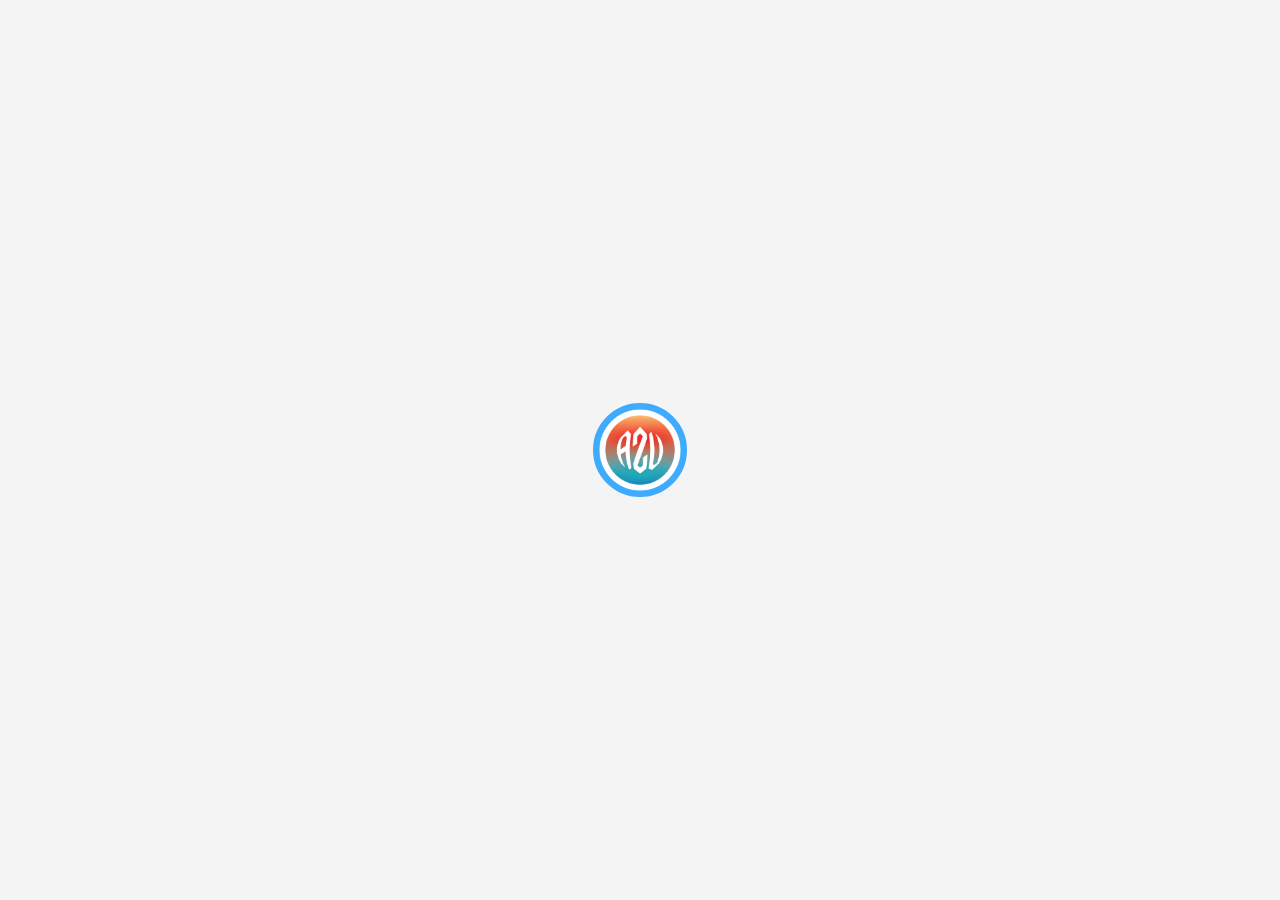
<file: index.html>
<!DOCTYPE html>
<html lang="en">
<head>
    <meta charset="UTF-8">
    <meta name="viewport" content="width=device-width, initial-scale=1.0">
    <link href="assets/img/favicon.png" rel="icon">
    <link href="assets/img/apple-touch-icon.png" rel="apple-touch-icon">
    <title>Ashutosh Bhattarai</title>
    <style>
        body, html {
            margin: 0;
            padding: 0;
            font-family: 'Poppins', sans-serif;
            background-color: #4696e5;
            height: 100%;
            overflow-x: hidden;
        }

        /* Intro Heartbeat and Expanding Circle Animation */
        .intro {
            display: flex;
            justify-content: center;
            align-items: center;
            background-color: #f4f4f4;
            color: white;
            height: 100vh;
            width: 100%;
            position: fixed;
            top: 0;
            left: 0;
            z-index: 100;
            font-size: 48px;
            opacity: 1;
            animation: fadeOut 1s 3s forwards;
        }

        .intro .heart {
            z-index: 101;
            animation: heartbeat 1s ease-in-out infinite;
            position: relative;
            width: 86px;
            height: 86px;
        }

        .intro .heart img {
            width: 100%;
            height: 100%;
            object-fit: contain;
        }

        @keyframes heartbeat {
            0%, 100% {
                transform: scale(0.8);
            }
            25% {
                transform: scale(1.2);
            }
            60% {
                transform: scale(1);
            }
            80% {
                transform: scale(1.2);
            }
        }

        @keyframes fadeOut {
            to {
                opacity: 0;
                visibility: hidden;
            }
        }

        .circle {
            position: absolute;
            border: 7px solid #3eabff;
            border-radius: 50%;
            animation: expandWobble 6s ease-in-out forwards;
            transform-origin: center;
            opacity: 1;
        }

        .circle:first-child {
            width: 96px;
            height: 96px;
            animation-delay: 0s;
            
        }

        .circle:last-child {
            width: 80px;
            height: 80px;
            animation-delay: 0.5s;
        }

        @keyframes expandWobble {
            0% {
                transform: scale(1);
                opacity: 1;
                
            }
            25% {
                transform: scale(10) rotate(3deg);
                opacity: 0.9;
            }
            50% {
                transform: scale(25) rotate(-3deg);
                opacity: 0.7;
                
            }
            75% {
                transform: scale(40) rotate(2deg);
                opacity: 0.5;
            }
            100% {
                transform: scale(55) rotate(0deg);
                opacity: 0;
                
            }
        }
    </style>
</head>
<body>

    <!-- Intro Section with Heartbeat and Expanding Circle -->
    <div class="intro">
        <div class="heart"><img src="images/star.png"></div>
        <div class="circle"></div>
        <div class="circle"></div>
    </div>

    <script>
        // Redirect to index.html after the animation is done
        setTimeout(() => {
            window.location.href = 'home.html';
        }, 5000); // Redirect after 5 seconds (match with the animation duration)
    </script>
</body>
</html>
</file>
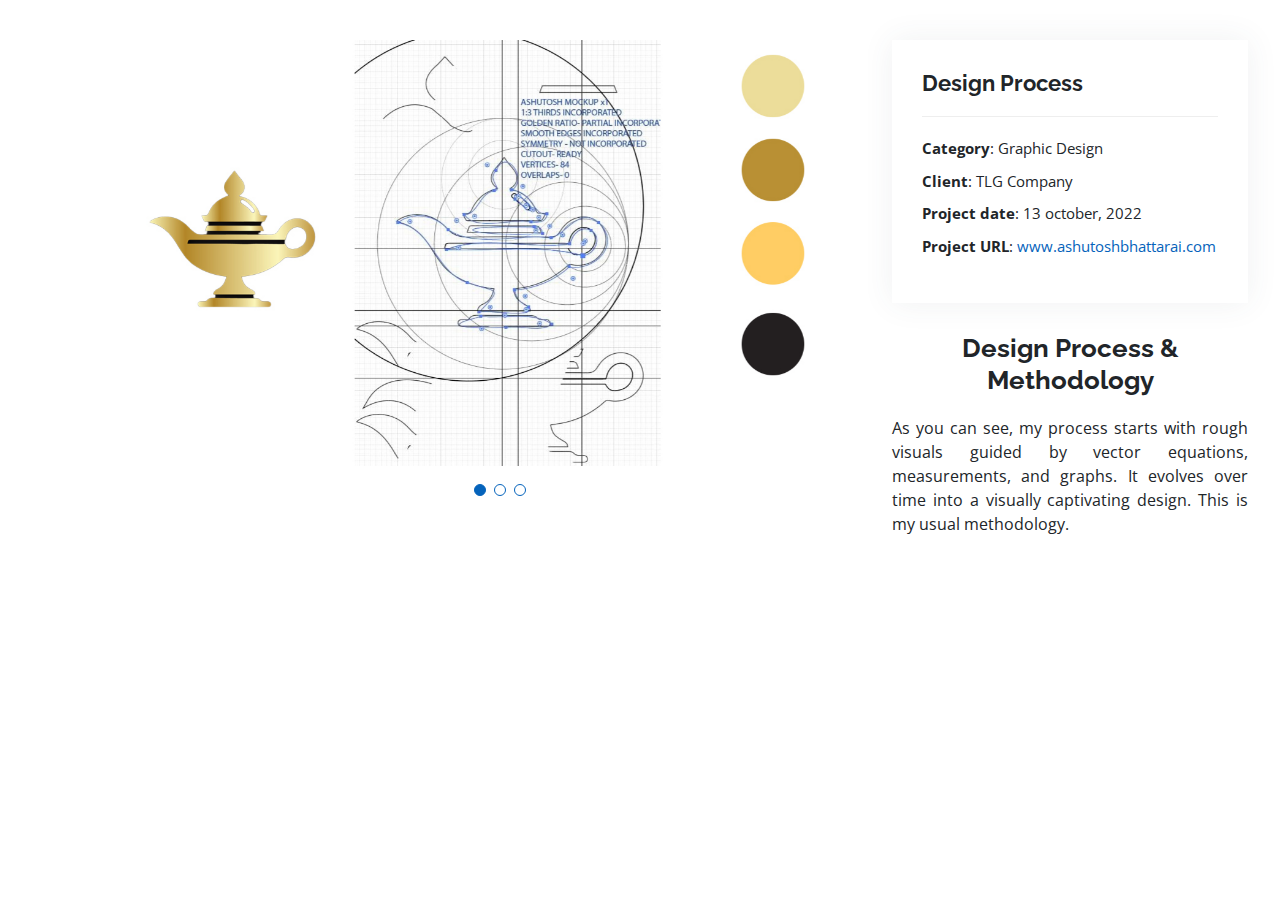
<file: Portfolio/portfolio-details.html>
<!DOCTYPE html>
<html lang="en">

<head>
  <meta charset="utf-8">
  <meta content="width=device-width, initial-scale=1.0" name="viewport">

  <title>Portfolio Details - Personal Bootstrap Template</title>
  <meta content="" name="description">
  <meta content="" name="keywords">

  <!-- Favicons -->
  <link href="assets/img/favicon.png" rel="icon">
  <link href="assets/img/apple-touch-icon.png" rel="apple-touch-icon">

  <!-- Google Fonts -->
  <link href="https://fonts.googleapis.com/css?family=Open+Sans:300,300i,400,400i,600,600i,700,700i|Raleway:300,300i,400,400i,500,500i,600,600i,700,700i|Poppins:300,300i,400,400i,500,500i,600,600i,700,700i" rel="stylesheet">

  <!-- Vendor CSS Files -->
  <link href="assets/vendor/aos/aos.css" rel="stylesheet">
  <link href="assets/vendor/bootstrap/css/bootstrap.min.css" rel="stylesheet">
  <link href="assets/vendor/bootstrap-icons/bootstrap-icons.css" rel="stylesheet">
  <link href="assets/vendor/boxicons/css/boxicons.min.css" rel="stylesheet">
  <link href="assets/vendor/glightbox/css/glightbox.min.css" rel="stylesheet">
  <link href="assets/vendor/swiper/swiper-bundle.min.css" rel="stylesheet">

  <!-- Template Main CSS File -->
  <link href="assets/css/style.css" rel="stylesheet">

  <!-- =======================================================
  * Template Name: MyResume
  * Template URL: https://bootstrapmade.com/free-html-bootstrap-template-my-resume/
  * Updated: Mar 17 2024 with Bootstrap v5.3.3
  * Author: BootstrapMade.com
  * License: https://bootstrapmade.com/license/
  ======================================================== -->
</head>

<body>
  <main id="main">

    <!-- ======= Portfolio Details Section ======= -->
    <section id="portfolio-details" class="portfolio-details">
      <div class="container">

        <div class="row gy-4">

          <div class="col-lg-8">
            <div class="portfolio-details-slider swiper">
              <div class="swiper-wrapper align-items-center">

                <div class="swiper-slide">
                  <img src="assets/img/portfolio/portfolio-details-1.jpg" alt="">
                </div>

                <div class="swiper-slide">
                  <img src="assets/img/portfolio/portfolio-details-2.jpg" alt="">
                </div>

                <div class="swiper-slide">
                  <img src="assets/img/portfolio/portfolio-details-3.jpg" alt="">
                </div>

              </div>
              <div class="swiper-pagination"></div>
            </div>
          </div>

          <div class="col-lg-4">
          <div class="portfolio-info">
              <h3>Design Process</h3>
              <ul>
                <li><strong>Category</strong>: Graphic Design</li>
                <li><strong>Client</strong>: TLG Company</li>
                <li><strong>Project date</strong>: 13 october, 2022</li>
                <li><strong>Project URL</strong>: <a href="#">www.ashutoshbhattarai.com</a></li>
              </ul>
            </div>
            
            <div class="portfolio-description">
              <h2 align=center>Design Process & Methodology</h2>
              <p align=justify>
                As you can see, my process starts with rough visuals guided by vector equations, measurements, and graphs. 
                It evolves over time into a visually captivating design. This is my usual methodology.
              </p>
            </div>
          </div>
         </div>

      </div>
    </section><!-- End Portfolio Details Section -->

  </main><!-- End #main -->

  <div id="preloader"></div>
  <a href="#" class="back-to-top d-flex align-items-center justify-content-center"><i class="bi bi-arrow-up-short"></i></a>

  <!-- Vendor JS Files -->
  <script src="assets/vendor/purecounter/purecounter_vanilla.js"></script>
  <script src="assets/vendor/aos/aos.js"></script>
  <script src="assets/vendor/bootstrap/js/bootstrap.bundle.min.js"></script>
  <script src="assets/vendor/glightbox/js/glightbox.min.js"></script>
  <script src="assets/vendor/isotope-layout/isotope.pkgd.min.js"></script>
  <script src="assets/vendor/swiper/swiper-bundle.min.js"></script>
  <script src="assets/vendor/typed.js/typed.umd.js"></script>
  <script src="assets/vendor/waypoints/noframework.waypoints.js"></script>
  <script src="assets/vendor/php-email-form/validate.js"></script>

 <!-- Template Main JS File -->
 <script src="assets/js/main.js"></script>


</body>

</html>
</file>
<file: Portfolio/assets/css/style.css>
/**
* Template Name: MyResume
* Template URL: https://bootstrapmade.com/free-html-bootstrap-template-my-resume/
* Updated: Mar 17 2024 with Bootstrap v5.3.3
* Author: BootstrapMade.com
* License: https://bootstrapmade.com/license/
*/

/*--------------------------------------------------------------
# General
--------------------------------------------------------------*/
body {
  font-family: "Open Sans", sans-serif;
  color: #212529;
}

a {
  color: #0563bb;
  text-decoration: none;
}

a:hover {
  color: #067ded;
  text-decoration: none;
}

h1,
h2,
h3,
h4,
h5,
h6 {
  font-family: "Raleway", sans-serif;
}

/*--------------------------------------------------------------
# Back to top button
--------------------------------------------------------------*/
.back-to-top {
  position: fixed;
  visibility: hidden;
  opacity: 0;
  right: 15px;
  bottom: 15px;
  z-index: 996;
  background: #0563bb;
  width: 40px;
  height: 40px;
  border-radius: 50px;
  transition: all 0.4s;
}

.back-to-top i {
  font-size: 28px;
  color: #fff;
  line-height: 0;
}

.back-to-top:hover {
  background: #0678e3;
  color: #fff;
}

.back-to-top.active {
  visibility: visible;
  opacity: 1;
}

/*--------------------------------------------------------------
# Preloader
--------------------------------------------------------------*/
#preloader {
  position: fixed;
  top: 0;
  left: 0;
  right: 0;
  bottom: 0;
  z-index: 9999;
  overflow: hidden;
  background: #fff;
}

#preloader:before {
  content: "";
  position: fixed;
  top: calc(50% - 30px);
  left: calc(50% - 30px);
  border: 6px solid #0563bb;
  border-top-color: #fff;
  border-bottom-color: #fff;
  border-radius: 50%;
  width: 60px;
  height: 60px;
  animation: animate-preloader 1s linear infinite;
}

@keyframes animate-preloader {
  0% {
    transform: rotate(0deg);
  }

  100% {
    transform: rotate(360deg);
  }
}

/*--------------------------------------------------------------
# Disable aos animation delay on mobile devices
--------------------------------------------------------------*/
@media screen and (max-width: 768px) {
  [data-aos-delay] {
    transition-delay: 0 !important;
  }
}

/*--------------------------------------------------------------
# Header
--------------------------------------------------------------*/
#header {
  position: fixed;
  top: 0;
  left: 0;
  bottom: 0;
  z-index: 9997;
  transition: all 0.5s;
  padding: 15px;
  overflow-y: auto;
}

@media (max-width: 991px) {
  #header {
    width: 300px;
    background: #fff;
    border-right: 1px solid #e6e9ec;
    left: -300px;
  }
}

@media (min-width: 991px) {
  #main {
    margin-left: 100px;
  }
}

/*--------------------------------------------------------------
# Navigation Menu
--------------------------------------------------------------*/
/**
* Desktop Navigation 
*/
.nav-menu {
  padding: 0;
  display: block;
}

.nav-menu * {
  margin: 0;
  padding: 0;
  list-style: none;
}

.nav-menu>ul>li {
  position: relative;
  white-space: nowrap;
}

.nav-menu a,
.nav-menu a:focus {
  display: flex;
  align-items: center;
  color: #45505b;
  padding: 10px 18px;
  margin-bottom: 8px;
  transition: 0.3s;
  font-size: 15px;
  border-radius: 50px;
  background: #f2f3f5;
  height: 56px;
  width: 100%;
  overflow: hidden;
  transition: 0.3s;
}

.nav-menu a i,
.nav-menu a:focus i {
  font-size: 20px;
}

.nav-menu a span,
.nav-menu a:focus span {
  padding: 0 5px 0 7px;
  color: #45505b;
}

@media (min-width: 992px) {

  .nav-menu a,
  .nav-menu a:focus {
    width: 56px;
  }

  .nav-menu a span,
  .nav-menu a:focus span {
    display: none;
    color: #fff;
  }
}

.nav-menu a:hover,
.nav-menu .active,
.nav-menu .active:focus,
.nav-menu li:hover>a {
  color: #fff;
  background: #0563bb;
}

.nav-menu a:hover span,
.nav-menu .active span,
.nav-menu .active:focus span,
.nav-menu li:hover>a span {
  color: #fff;
}

.nav-menu a:hover,
.nav-menu li:hover>a {
  width: 100%;
  color: #fff;
}

.nav-menu a:hover span,
.nav-menu li:hover>a span {
  display: block;
}

/**
* Mobile Navigation 
*/
.mobile-nav-toggle {
  position: fixed;
  right: 10px;
  top: 10px;
  z-index: 9998;
  border: 0;
  background: white;
  font-size: 44px;
  transition: all 0.4s;
  outline: none !important;
  line-height: 0;
  cursor: pointer;
  border-radius: 50px;
  padding: 5px;
}

.mobile-nav-toggle i {
  color: #45505b;
}

.mobile-nav-active {
  overflow: hidden;
}

.mobile-nav-active #header {
  left: 0;
}

.mobile-nav-active .mobile-nav-toggle {
  color: #fff;
  background-color: #dde1e5;
}

/*--------------------------------------------------------------
# Hero Section
--------------------------------------------------------------*/
#hero {
  width: 100%;
  height: 100vh;
  background: url("../img/hero-bg.jpg") top right no-repeat;
  background-size: cover;
  position: relative;
}

@media (min-width: 992px) {
  #hero {
    padding-left: 160px;
  }
}

#hero:before {
  content: "";
  background: rgba(255, 255, 255, 0.8);
  position: absolute;
  bottom: 0;
  top: 0;
  left: 0;
  right: 0;
}

#hero h1 {
  margin: 0;
  font-size: 64px;
  font-weight: 700;
  line-height: 56px;
  color: #45505b;
}

#hero p {
  color: #45505b;
  margin: 15px 0 0 0;
  font-size: 26px;
  font-family: "Poppins", sans-serif;
}

#hero p span {
  color: #0563bb;
  letter-spacing: 1px;
}

#hero .social-links {
  margin-top: 30px;
}

#hero .social-links a {
  font-size: 24px;
  display: inline-block;
  color: #45505b;
  line-height: 1;
  margin-right: 20px;
  transition: 0.3s;
}

#hero .social-links a:hover {
  color: #0563bb;
}

@media (max-width: 992px) {
  #hero {
    text-align: center;
  }

  #hero h1 {
    font-size: 32px;
    line-height: 36px;
  }

  #hero p {
    margin-top: 10px;
    font-size: 20px;
    line-height: 24px;
  }
}

/*--------------------------------------------------------------
# Sections General
--------------------------------------------------------------*/
section {
  padding: 60px 0;
  overflow: hidden;
}

.section-title {
  text-align: center;
  padding-bottom: 30px;
}

.section-title h2 {
  font-size: 32px;
  font-weight: bold;
  text-transform: uppercase;
  margin-bottom: 20px;
  padding-bottom: 20px;
  position: relative;
  color: #45505b;
}

.section-title h2::before {
  content: "";
  position: absolute;
  display: block;
  width: 120px;
  height: 1px;
  background: #ddd;
  bottom: 1px;
  left: calc(50% - 60px);
}

.section-title h2::after {
  content: "";
  position: absolute;
  display: block;
  width: 40px;
  height: 3px;
  background: #0563bb;
  bottom: 0;
  left: calc(50% - 20px);
}

.section-title p {
  margin-bottom: 0;
}

/*--------------------------------------------------------------
# About
--------------------------------------------------------------*/
.about .content h3 {
  font-weight: 700;
  font-size: 26px;
  color: #728394;
}

.about .content ul {
  list-style: none;
  padding: 0;
}

.about .content ul li {
  margin-bottom: 0px;
  display: flex;
  align-items: center;
}

.about .content ul strong {
  margin-right: 10px;
}

.about .content ul i {
  font-size: 16px;
  margin-right: 5px;
  color: #0563bb;
  line-height: 0;
}

.about .content p:last-child {
  margin-bottom: 0;
}

/*--------------------------------------------------------------
# Resume
--------------------------------------------------------------*/
.resume .resume-title {
  font-size: 26px;
  font-weight: 700;
  margin-top: 20px;
  margin-bottom: 20px;
  color: #45505b;
}

.resume .resume-item {
  padding: 0 0 20px 20px;
  margin-top: -2px;
  border-left: 2px solid #0563bb;
  position: relative;
}

.resume .resume-item h4 {
  line-height: 18px;
  font-size: 18px;
  font-weight: 600;
  text-transform: uppercase;
  font-family: "Poppins", sans-serif;
  color: #0563bb;
  margin-bottom: 10px;
}

.resume .resume-item h5 {
  font-size: 16px;
  background: #f7f8f9;
  padding: 5px 15px;
  display: inline-block;
  font-weight: 600;
  margin-bottom: 10px;
}

.resume .resume-item ul {
  padding-left: 20px;
}

.resume .resume-item ul li {
  padding-bottom: 10px;
}

.resume .resume-item:last-child {
  padding-bottom: 0;
}

.resume .resume-item::before {
  content: "";
  position: absolute;
  width: 16px;
  height: 16px;
  border-radius: 50px;
  left: -9px;
  top: 0;
  background: #fff;
  border: 2px solid #0563bb;
}

/*--------------------------------------------------------------
# Portfolio
--------------------------------------------------------------*/
.portfolio .portfolio-item {
  margin-bottom: 30px;
}

.portfolio #portfolio-flters {
  padding: 0;
  margin: 0 auto 25px auto;
  list-style: none;
  text-align: center;
  background: #fff;
  border-radius: 50px;
  padding: 2px 15px;
}

.portfolio #portfolio-flters li {
  cursor: pointer;
  display: inline-block;
  padding: 10px 15px;
  font-size: 14px;
  font-weight: 600;
  line-height: 1;
  text-transform: uppercase;
  color: #272829;
  margin-bottom: 5px;
  transition: all 0.3s ease-in-out;
}

.portfolio #portfolio-flters li:hover,
.portfolio #portfolio-flters li.filter-active {
  color: #0563bb;
}

.portfolio #portfolio-flters li:last-child {
  margin-right: 0;
}

.portfolio .portfolio-wrap {
  transition: 0.3s;
  position: relative;
  overflow: hidden;
  z-index: 1;
  background: rgba(69, 80, 91, 0.8);
}

.portfolio .portfolio-wrap::before {
  content: "";
  background: rgba(255, 255, 255, 0.7);
  position: absolute;
  left: 30px;
  right: 30px;
  top: 30px;
  bottom: 30px;
  transition: all ease-in-out 0.3s;
  z-index: 2;
  opacity: 0;
}

.portfolio .portfolio-wrap .portfolio-info {
  opacity: 0;
  position: absolute;
  top: 0;
  left: 0;
  right: 0;
  bottom: 0;
  text-align: center;
  z-index: 3;
  transition: all ease-in-out 0.3s;
  display: flex;
  flex-direction: column;
  justify-content: center;
  align-items: center;
}

.portfolio .portfolio-wrap .portfolio-info::before {
  display: block;
  content: "";
  width: 48px;
  height: 48px;
  position: absolute;
  top: 35px;
  left: 35px;
  border-top: 3px solid #d7dce1;
  border-left: 3px solid #d7dce1;
  transition: all 0.5s ease 0s;
  z-index: 9994;
}

.portfolio .portfolio-wrap .portfolio-info::after {
  display: block;
  content: "";
  width: 48px;
  height: 48px;
  position: absolute;
  bottom: 35px;
  right: 35px;
  border-bottom: 3px solid #d7dce1;
  border-right: 3px solid #d7dce1;
  transition: all 0.5s ease 0s;
  z-index: 9994;
}

.portfolio .portfolio-wrap .portfolio-info h4 {
  font-size: 20px;
  color: #45505b;
  font-weight: 600;
}

.portfolio .portfolio-wrap .portfolio-info p {
  color: #45505b;
  font-size: 14px;
  text-transform: uppercase;
  padding: 0;
  margin: 0;
}

.portfolio .portfolio-wrap .portfolio-links {
  text-align: center;
  z-index: 4;
}

.portfolio .portfolio-wrap .portfolio-links a {
  color: #45505b;
  margin: 0 2px;
  font-size: 28px;
  display: inline-block;
  transition: 0.3s;
}

.portfolio .portfolio-wrap .portfolio-links a:hover {
  color: #148af9;
}

.portfolio .portfolio-wrap:hover::before {
  top: 0;
  left: 0;
  right: 0;
  bottom: 0;
  opacity: 1;
}

.portfolio .portfolio-wrap:hover .portfolio-info {
  opacity: 1;
}

.portfolio .portfolio-wrap:hover .portfolio-info::before {
  top: 15px;
  left: 15px;
}

.portfolio .portfolio-wrap:hover .portfolio-info::after {
  bottom: 15px;
  right: 15px;
}

/*--------------------------------------------------------------
# Portfolio Details
--------------------------------------------------------------*/
.portfolio-details {
  padding-top: 40px;
}

.portfolio-details .portfolio-details-slider img {
  width: 100%;
}

.portfolio-details .portfolio-details-slider .swiper-pagination {
  margin-top: 20px;
  position: relative;
}

.portfolio-details .portfolio-details-slider .swiper-pagination .swiper-pagination-bullet {
  width: 12px;
  height: 12px;
  background-color: #fff;
  opacity: 1;
  border: 1px solid #0563bb;
}

.portfolio-details .portfolio-details-slider .swiper-pagination .swiper-pagination-bullet-active {
  background-color: #0563bb;
}

.portfolio-details .portfolio-info {
  padding: 30px;
  box-shadow: 0px 0 30px rgba(69, 80, 91, 0.08);
}

.portfolio-details .portfolio-info h3 {
  font-size: 22px;
  font-weight: 700;
  margin-bottom: 20px;
  padding-bottom: 20px;
  border-bottom: 1px solid #eee;
}

.portfolio-details .portfolio-info ul {
  list-style: none;
  padding: 0;
  font-size: 15px;
}

.portfolio-details .portfolio-info ul li+li {
  margin-top: 10px;
}

.portfolio-details .portfolio-description {
  padding-top: 30px;
}

.portfolio-details .portfolio-description h2 {
  font-size: 26px;
  font-weight: 700;
  margin-bottom: 20px;
}

.portfolio-details .portfolio-description p {
  padding: 0;
}

/*--------------------------------------------------------------
# Contact
--------------------------------------------------------------*/
.contact .info {
  width: 100%;
  background: #fff;
}

.contact .info i {
  font-size: 20px;
  color: #0563bb;
  float: left;
  width: 44px;
  height: 44px;
  background: #eef7ff;
  display: flex;
  justify-content: center;
  align-items: center;
  border-radius: 50px;
  transition: all 0.3s ease-in-out;
}

.contact .info h4 {
  padding: 0 0 0 60px;
  font-size: 22px;
  font-weight: 600;
  margin-bottom: 5px;
  color: #45505b;
}

.contact .info p {
  padding: 0 0 0 60px;
  margin-bottom: 0;
  font-size: 14px;
  color: #728394;
}

.contact .info .email,
.contact .info .phone {
  margin-top: 40px;
}

.contact .info .email:hover i,
.contact .info .address:hover i,
.contact .info .phone:hover i {
  background: #0563bb;
  color: #fff;
}

.contact .php-email-form {
  width: 100%;
  background: #fff;
}

.contact .php-email-form .form-group {
  padding-bottom: 8px;
}

.contact .php-email-form .error-message {
  display: none;
  color: #fff;
  background: #ed3c0d;
  text-align: left;
  padding: 15px;
  font-weight: 600;
}

.contact .php-email-form .error-message br+br {
  margin-top: 25px;
}

.contact .php-email-form .sent-message {
  display: none;
  color: #fff;
  background: #18d26e;
  text-align: center;
  padding: 15px;
  font-weight: 600;
}

.contact .php-email-form .loading {
  display: none;
  background: #fff;
  text-align: center;
  padding: 15px;
}

.contact .php-email-form .loading:before {
  content: "";
  display: inline-block;
  border-radius: 50%;
  width: 24px;
  height: 24px;
  margin: 0 10px -6px 0;
  border: 3px solid #18d26e;
  border-top-color: #eee;
  animation: animate-loading 1s linear infinite;
}

.contact .php-email-form input,
.contact .php-email-form textarea {
  border-radius: 4px;
  box-shadow: none;
  font-size: 14px;
}

.contact .php-email-form input[type=text],
.contact .php-email-form input[type=email] {
  height: 44px;
}

.contact .php-email-form textarea {
  padding: 10px 12px;
}

.contact .php-email-form button[type=submit] {
  background: #0563bb;
  border: 0;
  padding: 10px 35px;
  color: #fff;
  transition: 0.4s;
  border-radius: 50px;
}

.contact .php-email-form button[type=submit]:hover {
  background: #0678e3;
}

@keyframes animate-loading {
  0% {
    transform: rotate(0deg);
  }

  100% {
    transform: rotate(360deg);
  }
}

/*--------------------------------------------------------------
# Footer
--------------------------------------------------------------*/
#footer {
  background: #f7f8f9;
  color: #45505b;
  font-size: 14px;
  text-align: center;
  padding: 30px 0;
}

#footer h3 {
  font-size: 36px;
  font-weight: 700;
  position: relative;
  font-family: "Poppins", sans-serif;
  padding: 0;
  margin: 0 0 15px 0;
}

#footer p {
  font-size: 15;
  font-style: italic;
  padding: 0;
  margin: 0 0 40px 0;
}

#footer .social-links {
  margin: 0 0 40px 0;
}

#footer .social-links a {
  font-size: 18px;
  display: inline-block;
  background: #0563bb;
  color: #fff;
  line-height: 1;
  padding: 8px 0;
  margin-right: 4px;
  border-radius: 50%;
  text-align: center;
  width: 36px;
  height: 36px;
  transition: 0.3s;
}

#footer .social-links a:hover {
  background: #0678e3;
  color: #fff;
  text-decoration: none;
}

#footer .copyright {
  margin: 0 0 5px 0;
}

#footer .credits {
  font-size: 13px;
}
</file>
